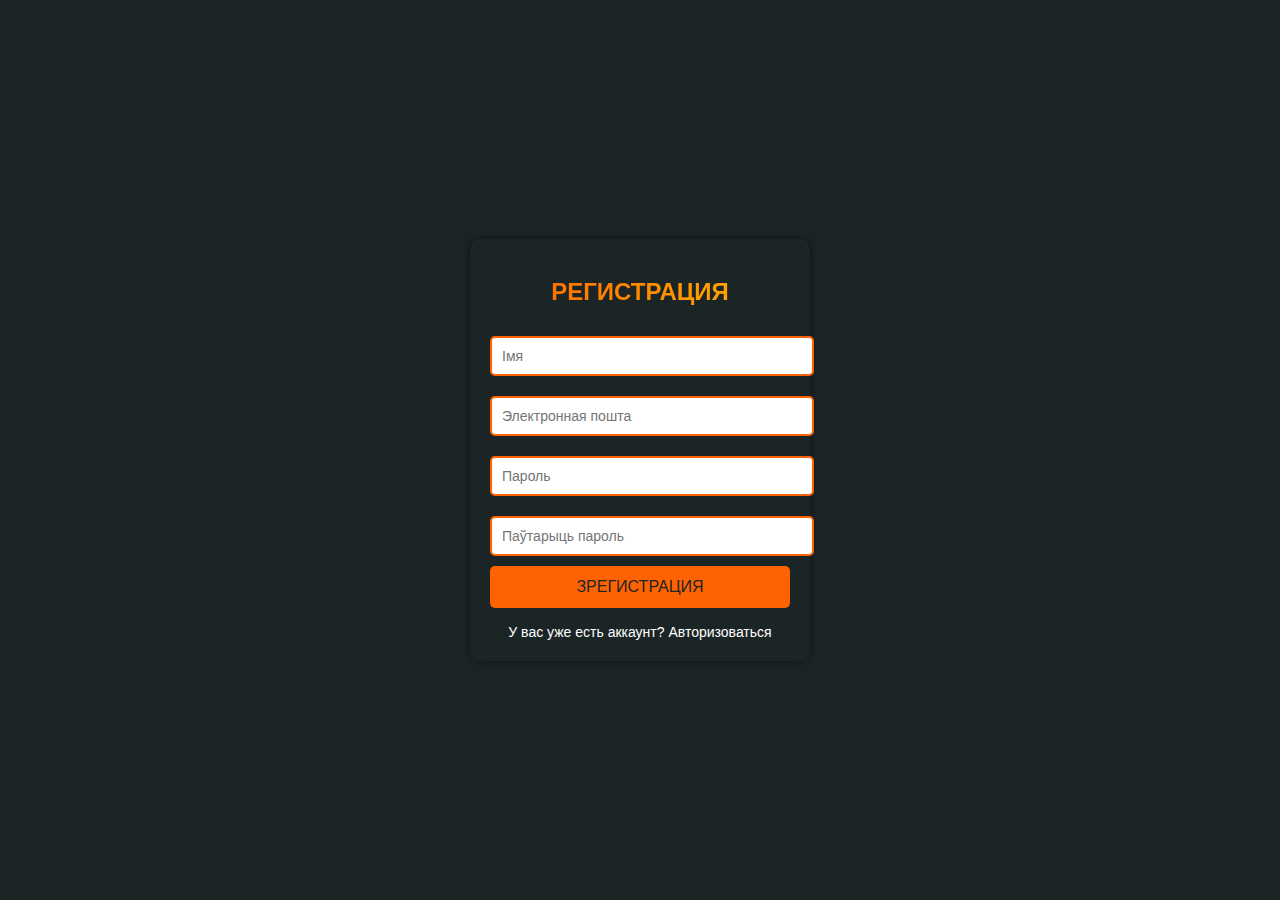
<file: pages/regeneration.html>
<!DOCTYPE html>
<html lang="be">
<head>
    <meta charset="UTF-8">
    <meta name="viewport" content="width=device-width, initial-scale=1.0">
    <title>Меню регистрации</title>
    <style>
        body {
            background-color: #1C2526;
            font-family: 'Montserrat', sans-serif;
            display: flex;
            justify-content: center;
            align-items: center;
            height: 100vh;
            margin: 0;
        }
        .registration-container {
            background-color: #1C2526;
            padding: 20px;
            border-radius: 10px;
            box-shadow: 0 0 10px rgba(0, 0, 0, 0.5);
            width: 300px;
            text-align: center;
        }
        .registration-container h2 {
            color: #FFFFFF;
            background: linear-gradient(90deg, #FF6200, #FFB300);
            -webkit-background-clip: text;
            color: transparent;
            margin-bottom: 20px;
        }
        .registration-container input[type="text"],
        .registration-container input[type="email"],
        .registration-container input[type="password"] {
            width: 100%;
            padding: 10px;
            margin: 10px 0;
            background-color: #FFFFFF;
            border: 2px solid #FF6200;
            border-radius: 5px;
            color: #1C2526;
            font-size: 14px;
        }
        .registration-container input[type="text"]:focus,
        .registration-container input[type="email"]:focus,
        .registration-container input[type="password"]:focus {
            border-color: #FFB300;
            outline: none;
        }
        .registration-container button {
            width: 100%;
            padding: 12px;
            background-color: #FF6200;
            border: none;
            border-radius: 5px;
            color: #1C2526;
            font-size: 16px;
            cursor: pointer;
            transition: all 0.3s;
        }
        .registration-container button:hover {
            background-color: #FFFFFF;
            color: #FF6200;
            border: 2px solid #FF6200;
        }
        .login-link {
            margin-top: 15px;
        }
        .login-link a {
            color: #FFFFFF;
            text-decoration: none;
            font-size: 14px;
        }
        .login-link a:hover {
            color: #FF6200;
        }
    </style>
</head>
<body>
    <div class="registration-container">
        <h2>РЕГИСТРАЦИЯ</h2>
        <form>
            <input type="text" placeholder="Імя" required>
            <input type="email" placeholder="Электронная пошта" required>
            <input type="password" placeholder="Пароль" required>
            <input type="password" placeholder="Паўтарыць пароль" required>
            <button type="submit">ЗРЕГИСТРАЦИЯ</button>
            <div class="login-link">
                <a href="#">У вас уже есть аккаунт? Авторизоваться</a>
            </div>
        </form>
    </div>
</body>
</html>
</file>
